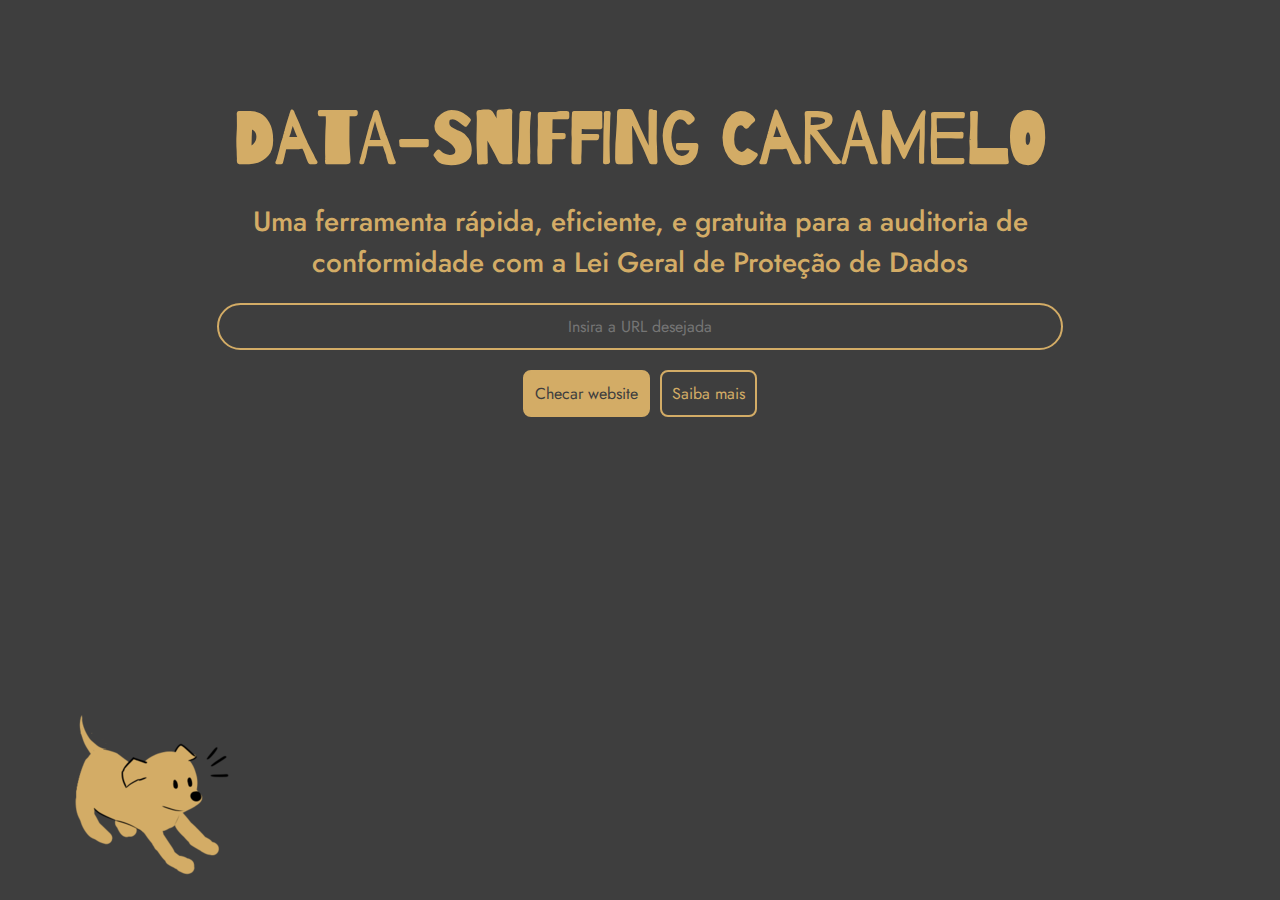
<file: index.html>
<!DOCTYPE html>
<html lang="pt-br">
  <head>
    <meta charset="UTF-8" />
    <meta name="viewport" content="width=device-width, initial-scale=1.0" />
    <link rel="preconnect" href="https://fonts.googleapis.com" />
    <link rel="preconnect" href="https://fonts.gstatic.com" crossorigin />
    <link rel="shortcut icon" href="../dog-face.ico" type="image/x-icon" />
    <link
      href="https://fonts.googleapis.com/css2?family=Barrio&family=Jost:ital,wght@0,100..900;1,100..900&display=swap"
      rel="stylesheet"
    />
    <title>Data-sniffing Caramelo</title>
  </head>
  <body>
    <style>
      ::selection {
        background-color: #d3ac66;
        color: #3e3e3e;
      }

      * {
        padding: 0;
        margin: 0;
        font-family: "Jost", sans-serif;
      }

      body {
        background-color: #3e3e3e;
        margin: auto;
        height: 100%;
      }

      .main {
        margin: auto;
        margin-top: 100px;
        width: 846px;
        text-align: center;
      }

      h1 {
        font-size: 72px;
        margin-bottom: 20px;
        font-family: "Barrio", system-ui;
      }

      p {
        font-size: 28px;
      }

      h1,
      p {
        color: #d3ac66;
      }

      p {
        font-weight: 500;
      }

      .input_section {
        display: flex;
        flex-direction: column;
        justify-content: center;
        margin-top: 20px;
      }

      #url {
        background-color: transparent;
        color: #d3ac66;
        border-color: #d3ac66;
        border-radius: 100px;
        width: 100%;
        padding: 10px 20px;
        font-size: 16px;
        text-align: center;
        box-sizing: border-box;
        border-style: solid;
      }

      #url:focus {
        outline: none;
      }

      .buttons {
        display: flex;
        flex-direction: row;
        margin: auto;
      }

      #more_info_button {
        text-decoration: none;
      }

      #check_button,
      #more_info_button,
      #refresh_button {
        border-radius: 8px;
        font-size: 16px;
        padding: 10px;
        margin-top: 20px;
        border-width: 2px;
        border-style: solid;
      }

      #check_button,
      #refresh_button {
        background-color: #d3ac66;
        color: #3e3e3e;
        border-color: #d3ac66;
        margin-right: 10px;
      }

      #check_button:hover,
      #more_info_button,
      #refresh_button:hover {
        background-color: #3e3e3e;
        border-color: #d3ac66;
        color: #d3ac66;
        cursor: pointer;
      }

      @keyframes spin {
        0% {
          transform: rotate(0deg);
        }
        100% {
          transform: rotate(360deg);
        }
      }

      #spinner circle {
        stroke-dasharray: 90, 150;
        stroke-dashoffset: 0;
        transform-origin: 50% 50%;
        animation: spin 1s linear infinite;
      }

      #dog_caramelo {
        position: absolute;
        left: 0;
        bottom: 0;
      }
    </style>

    <div class="main">
      <h1>Data-sniffing Caramelo</h1>
      <p id="subtitle">
        Uma ferramenta rápida, eficiente, e gratuita para a auditoria de
        conformidade com a Lei Geral de Proteção de Dados
      </p>
      <section class="input_section">
        <label for="url"></label>
        <input
          type="text"
          id="url"
          value=""
          placeholder="Insira a URL desejada"
          onkeyup="filled()"
        />

        <div class="buttons">
          <button id="check_button" onclick="run_crawler()" disabled>
            Checar website
          </button>
          <a
            id="more_info_button"
            href="https://www.gov.br/governodigital/pt-br/lgpd-pagina-do-cidadao/o-que-e-a-lgpd"
            target="_blank"
          >
            Saiba mais
          </a>
        </div>
      </section>
      <div class="results" id="results"></div>
      <div id="spinner" style="display: none; margin-top: 20px">
        <svg width="50" height="50" viewBox="0 0 50 50">
          <circle
            cx="25"
            cy="25"
            r="20"
            stroke="#d3ac66"
            stroke-width="5"
            fill="none"
            stroke-linecap="round"
          />
        </svg>
      </div>
      <img
        id="dog_caramelo"
        src="assets/images/caramelo.ico"
        alt="Um cachorrinho caramelo"
      />
    </div>

    <script>
      function filled() {
        if (document.getElementById("url").value === "") {
          document.getElementById("check_button").disabled = true;
        } else {
          document.getElementById("check_button").disabled = false;
        }
      }

      async function pollResults(task_id) {
        const response = await fetch(`/crawler-result/${task_id}`);
        const data = await response.json();
        if (data.ready) {
          console.log("Results:", data.results);
        } else {
          setTimeout(() => pollResults(task_id), 2000);
        }
      }

      async function run_crawler() {
        const subtitle = document.getElementById("subtitle");
        const url_input = document.getElementById("url");
        const buttons = document.getElementsByClassName("buttons")[0];
        const resultsDiv = document.getElementById("results");
        const spinner = document.getElementById("spinner");

        subtitle.style.display = "none";
        url_input.style.display = "none";
        buttons.style.display = "none";

        resultsDiv.innerHTML = "";
        spinner.style.display = "block";

        const startResp = await fetch("/run-crawler", {
          method: "POST",
          headers: { "Content-Type": "application/json" },
          body: JSON.stringify({ url: url_input.value }),
        });
        const startData = await startResp.json();
        if (!startData.success) return;

        const task_id = startData.task_id;

        const pollInterval = 2000;
        const pollResults = async () => {
          const res = await fetch(`/crawler-result/${task_id}`);
          const data = await res.json();

          if (!data.ready) {
            setTimeout(pollResults, pollInterval);
            return;
          }

          spinner.style.display = "none";

          resultsDiv.innerHTML = `
      <h2 style="margin-bottom: 28px; color: #d3ac66; font-weight: 500">
        ${url_input.value}
      </h2>
    `;

          data.results.forEach((r) => {
            const icon = r.passed ? "✔️" : "❌";
            const div = document.createElement("div");
            div.className = "result_item";
            div.innerHTML = `<span class="result_icon">${icon}</span> 
                       <span style="color: #d3ac66;" class="result_text">${r.check}</span>`;
            resultsDiv.appendChild(div);
          });

          const div_refresh = document.createElement("div");
          div_refresh.className = "refresh_item";
          div_refresh.innerHTML =
            '<button id="refresh_button" onclick="window.location.reload();">Nova consulta</button>';
          resultsDiv.appendChild(div_refresh);
        };

        pollResults();
      }
    </script>
  </body>
</html>
</file>
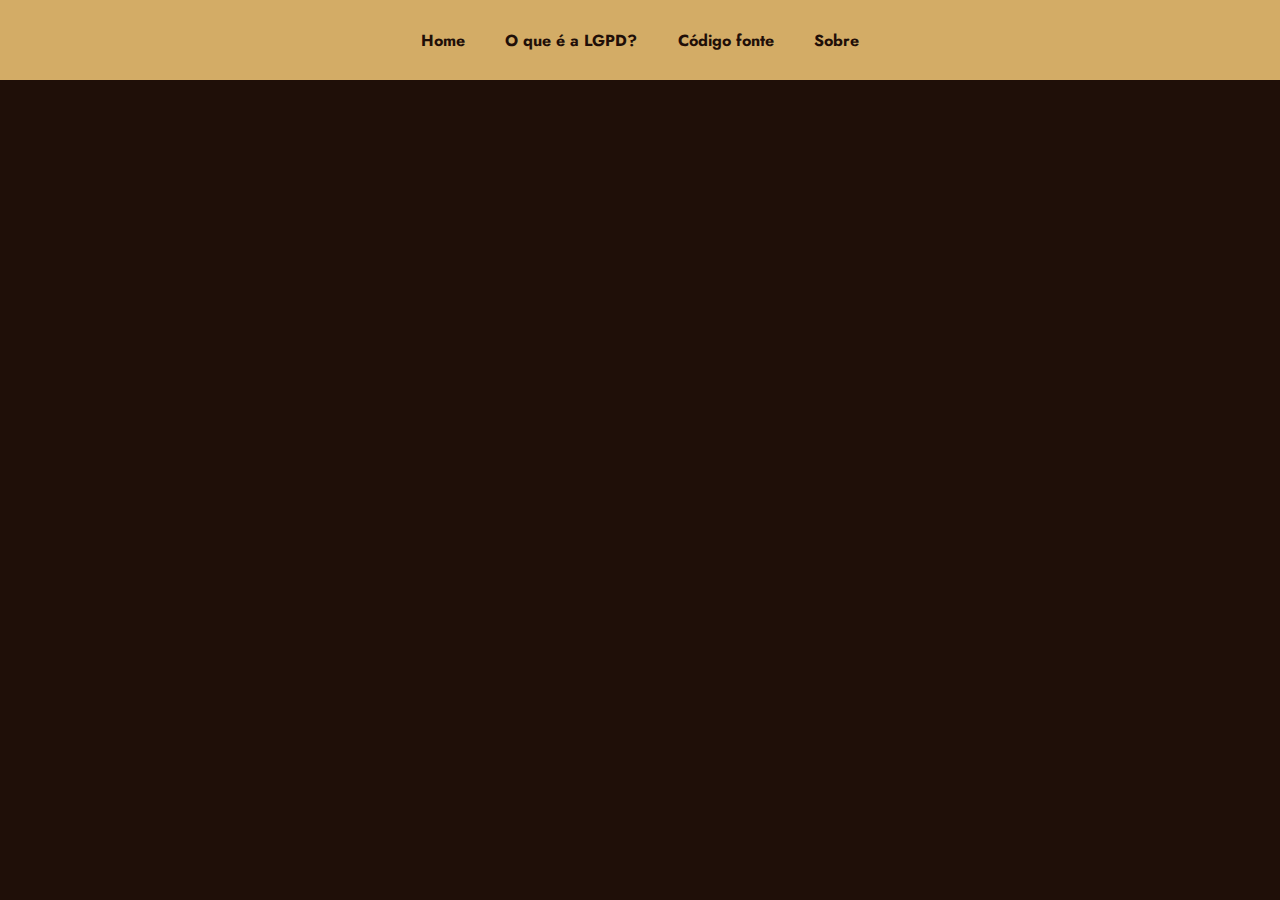
<file: about.html>
<!DOCTYPE html>
<html lang="pt-br">
  <head>
    <meta charset="UTF-8" />
    <meta name="viewport" content="width=device-width, initial-scale=1.0" />
    <link rel="preconnect" href="https://fonts.googleapis.com" />
    <link rel="preconnect" href="https://fonts.gstatic.com" crossorigin />
    <link
      rel="shortcut icon"
      href="./assets/images/dog-face.ico"
      type="image/x-icon"
    />
    <link
      href="https://fonts.googleapis.com/css2?family=Barrio&family=Jost:ital,wght@0,100..900;1,100..900&display=swap"
      rel="stylesheet"
    />
    <title>Data-Sniffing Caramelo</title>
  </head>
  <body>
    <style>
      ::selection {
        background-color: #d3ac66;
        color: #1f0f08;
      }

      * {
        padding: 0;
        margin: 0;
        font-family: "Jost", sans-serif;
      }

      body {
        background-color: #1f0f08;
        margin: auto;
        height: 100%;
      }

      nav {
        background-color: #d3ac66;
        height: 80px;
        text-align: center;
      }

      nav ul {
        display: flex;
        flex-direction: row;
        justify-content: space-evenly;
        align-items: center;
        height: 100%;
        width: 520px;
        margin: auto;
      }

      nav ul li {
        color: #1f0f08;
        list-style: none;
        font-weight: bold;
      }

      nav ul li a {
        text-decoration: none;
        color: #1f0f08;
      }

      nav ul li a:hover {
        text-decoration: underline;
      }

      .decoration {
        height: 100%;
        width: 100%;
        position: fixed;
        z-index: -2;
        top: 0;
        left: 0;
      }

      #about {
        margin: auto;
        margin-top: 100px;
        width: 846px;
        text-align: center;
      }

      #about {
        display: none;
        margin-top: 60px;
      }

      h1 {
        font-size: 72px;
        margin-bottom: 20px;
        font-family: "Barrio", system-ui;
      }

      h2 {
        font-size: 45px;
        margin-bottom: 20px;
        font-family: "Barrio", system-ui;
        margin-top: 60px;
      }

      #about p, 
      #about ul li {
        font-size: 16px;
        text-align: left;
        line-height: 25px;
        margin-bottom: 10px;
        font-weight: 400;
      }

      p {
        font-size: 28px;
        font-weight: 500;
      }

      h1,
      h2,
      #about ul li,
      p {
        color: #d3ac66;
      }
    </style>
    <div>
      <nav>
        <ul>
          <li>
            <a onclick="goHome()">
              Home
            </a>
          </li>
          <li>
            <a
              href="https://www.gov.br/governodigital/pt-br/lgpd-pagina-do-cidadao/o-que-e-a-lgpd"
              target="_blank"
              >O que é a LGPD?</a
            >
          </li>
          <li>
            <a
              href="https://github.com/mchd-nat/rust-undergrad-thesis"
              target="_blank"
              >Código fonte</a
            >
          </li>
          <li><a onclick="goAbout()">Sobre</a></li>
        </ul>
      </nav>
      <div id="about">
        <img class="decoration" src="./assets/images/site.png" alt="" />
        <h2>Sobre a ferramenta</h2>
        <p>
          <em>Data-Sniffing Caramelo</em> é seu cão farejador virtual que
          inspeciona sites da web para encontrar infrações à Lei Geral de
          Proteção de Dados.
        </p>
        <p>
          A ferramenta ainda está em desenvolvimento. No momento, ela é capaz de fazer quatro checagens:
          <ul>
            <li>Presença (ou ausência) de uma política de privacidade;</li>
            <li>Presença (ou ausência) de aviso sobre a coleta de cookies e a opção de recusar tal coleta;</li>
            <li>Se há coleta de cookies <em>antes</em> de o usuário dar seu consentimento;</li>
            <li>Se campos de senha (como em formulários de cadastro) oferecem alguma checagem para garantir que a senha escolhida pelo usuário é forte e segura.</li>
          </ul>
        </p>
        <h2>Sobre a dev</h2>
        <p>Sou estudante do curso de Ciência da Computação na Universidade de Santa Cruz do Sul e desenvolvi essa ferramenta como parte do meu trabalho de conclusão de curso. Tenho alguns trabalhos publicados na área da Lei Geral de Proteção de Dados e como essa é aplicada ao contexto de websites e aplicativos móveis.</p>
      </div>
    </div>
  </body>
</html>
</file>
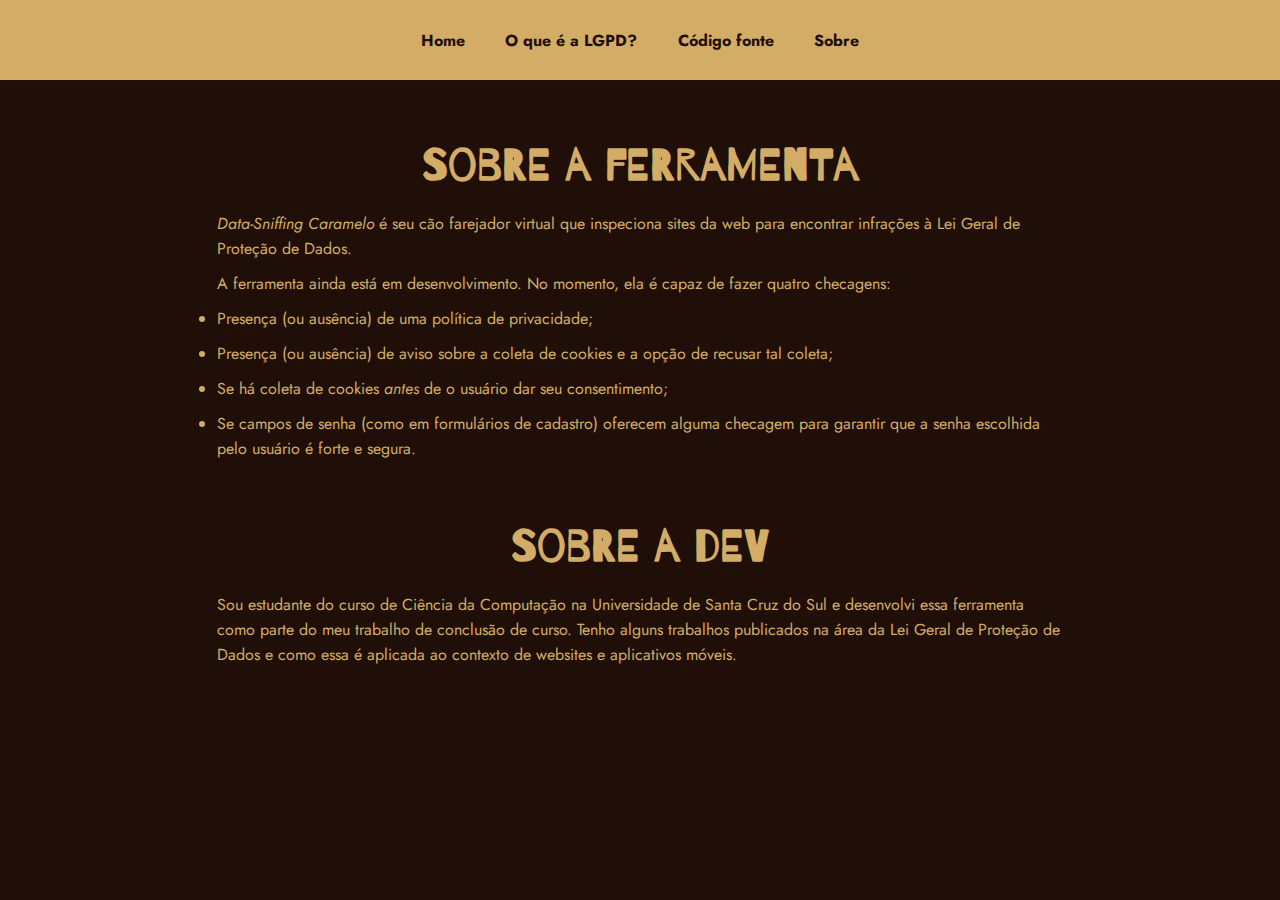
<file: static/about.html>
<!DOCTYPE html>
<html lang="pt-br">
  <head>
    <meta charset="UTF-8" />
    <meta name="viewport" content="width=device-width, initial-scale=1.0" />
    <link rel="preconnect" href="https://fonts.googleapis.com" />
    <link rel="preconnect" href="https://fonts.gstatic.com" crossorigin />
    <link
      rel="shortcut icon"
      href="./assets/images/dog-face.ico"
      type="image/x-icon"
    />
    <link
      href="https://fonts.googleapis.com/css2?family=Barrio&family=Jost:ital,wght@0,100..900;1,100..900&display=swap"
      rel="stylesheet"
    />
    <title>Data-Sniffing Caramelo</title>
  </head>
  <body>
    <style>
      ::selection {
        background-color: #d3ac66;
        color: #1f0f08;
      }

      * {
        padding: 0;
        margin: 0;
        font-family: "Jost", sans-serif;
      }

      body {
        background-color: #1f0f08;
        margin: auto;
        height: 100%;
      }

      nav {
        background-color: #d3ac66;
        height: 80px;
        text-align: center;
      }

      nav ul {
        display: flex;
        flex-direction: row;
        justify-content: space-evenly;
        align-items: center;
        height: 100%;
        width: 520px;
        margin: auto;
      }

      nav ul li {
        color: #1f0f08;
        list-style: none;
        font-weight: bold;
      }

      nav ul li a {
        text-decoration: none;
        color: #1f0f08;
      }

      nav ul li a:hover {
        text-decoration: underline;
      }

      .decoration {
        height: 100%;
        width: 100%;
        position: fixed;
        z-index: -2;
        top: 0;
        left: 0;
      }

      #about {
        margin: auto;
        margin-top: 100px;
        width: 846px;
        text-align: center;
      }

      #about {
        margin-top: 60px;
      }

      h1 {
        font-size: 72px;
        margin-bottom: 20px;
        font-family: "Barrio", system-ui;
      }

      h2 {
        font-size: 45px;
        margin-bottom: 20px;
        font-family: "Barrio", system-ui;
        margin-top: 60px;
      }

      #about p, 
      #about ul li {
        font-size: 16px;
        text-align: left;
        line-height: 25px;
        margin-bottom: 10px;
        font-weight: 400;
      }

      p {
        font-size: 28px;
        font-weight: 500;
      }

      h1,
      h2,
      #about ul li,
      p {
        color: #d3ac66;
      }

      #last {
        margin-bottom: 100px !important;
      }
    </style>
    <div>
      <nav>
        <ul>
          <li>
            <a href="/">
              Home
            </a>
          </li>
          <li>
            <a
              href="https://www.gov.br/governodigital/pt-br/lgpd-pagina-do-cidadao/o-que-e-a-lgpd"
              target="_blank"
              >O que é a LGPD?</a
            >
          </li>
          <li>
            <a
              href="https://github.com/mchd-nat/rust-undergrad-thesis"
              target="_blank"
              >Código fonte</a
            >
          </li>
          <li><a onclick="goAbout()">Sobre</a></li>
        </ul>
      </nav>
      <div id="about">
        <!-- <img class="decoration" src="./assets/images/site2.png" alt="" /> -->
        <h2>Sobre a ferramenta</h2>
        <p>
          <em>Data-Sniffing Caramelo</em> é seu cão farejador virtual que
          inspeciona sites da web para encontrar infrações à Lei Geral de
          Proteção de Dados.
        </p>
        <p>
          A ferramenta ainda está em desenvolvimento. No momento, ela é capaz de fazer quatro checagens:
          <ul>
            <li>Presença (ou ausência) de uma política de privacidade;</li>
            <li>Presença (ou ausência) de aviso sobre a coleta de cookies e a opção de recusar tal coleta;</li>
            <li>Se há coleta de cookies <em>antes</em> de o usuário dar seu consentimento;</li>
            <li>Se campos de senha (como em formulários de cadastro) oferecem alguma checagem para garantir que a senha escolhida pelo usuário é forte e segura.</li>
          </ul>
        </p>
        <h2>Sobre a dev</h2>
        <p id="last">Sou estudante do curso de Ciência da Computação na Universidade de Santa Cruz do Sul e desenvolvi essa ferramenta como parte do meu trabalho de conclusão de curso. Tenho alguns trabalhos publicados na área da Lei Geral de Proteção de Dados e como essa é aplicada ao contexto de websites e aplicativos móveis.</p>
      </div>
    </div>
  </body>
</html>
</file>
